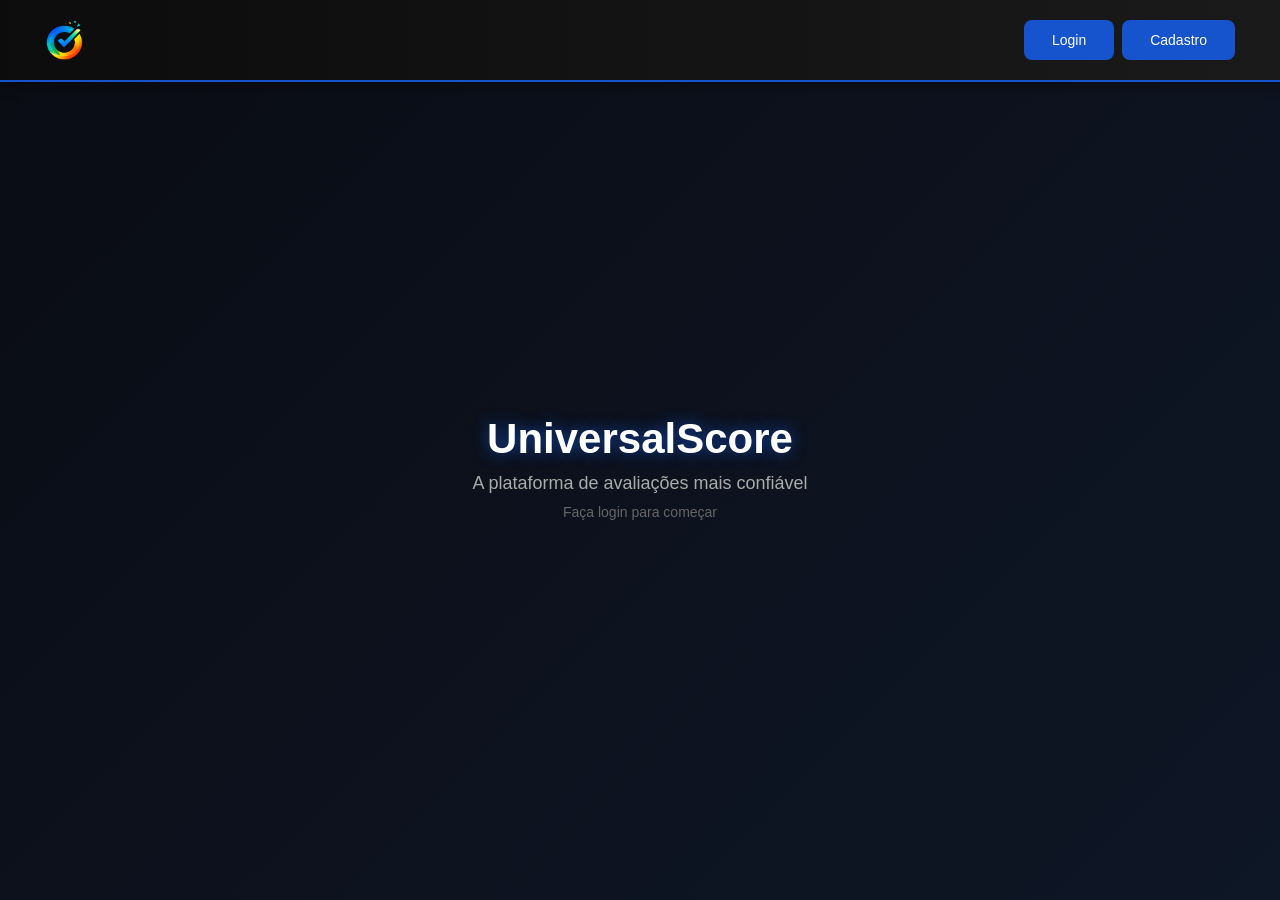
<file: back-end/index.html>
<!DOCTYPE html>
<html lang="pt-br">
<head>
    <meta charset="UTF-8" />
    <meta name="viewport" content="width=device-width, initial-scale=1.0" />
    <link rel="stylesheet" href="styles.css">
    <title>UniversalScore</title>
    <style>
        body {
            background: linear-gradient(135deg, #0A0C14 0%, #0E1726 100%);
            min-height: 100vh;
        }

        .header {
            background: linear-gradient(90deg, #0c0c0c, #1a1a1a);
        }

        .index-content {
            padding: 40px 20px;
            display: flex;
            flex-direction: column;
            align-items: center;
            justify-content: center;
            gap: 40px;
            min-height: calc(100vh - 100px);
        }

        .welcome-section {
            text-align: center;
            color: white;
            animation: fadeIn 0.5s ease-in;
        }

        @keyframes fadeIn {
            from {
                opacity: 0;
                transform: translateY(-20px);
            }
            to {
                opacity: 1;
                transform: translateY(0);
            }
        }

        .welcome-section h1 {
            font-size: 42px;
            margin-bottom: 10px;
            text-shadow: 0px 0px 15px rgba(21, 84, 204, 0.8);
        }

        .welcome-section p {
            font-size: 18px;
            color: #aaa;
            margin-bottom: 10px;
        }

        .welcome-section .subtitle {
            color: #666;
            font-size: 14px;
            margin-bottom: 30px;
        }

        .navigation-section {
            display: grid;
            grid-template-columns: repeat(auto-fit, minmax(200px, 1fr));
            gap: 20px;
            width: 100%;
            max-width: 900px;
        }

        .nav-card {
            background: #ffffff10;
            backdrop-filter: blur(10px);
            border: 1px solid #333;
            border-radius: 12px;
            padding: 30px 20px;
            text-align: center;
            cursor: pointer;
            transition: 0.3s;
            text-decoration: none;
            color: white;
        }

        .nav-card:hover {
            border-color: #1554CC;
            background: #ffffff15;
            transform: translateY(-5px);
            box-shadow: 0 10px 30px rgba(21, 84, 204, 0.2);
        }

        .nav-card .icon {
            font-size: 48px;
            margin-bottom: 15px;
        }

        .nav-card h3 {
            margin: 0 0 10px;
            color: #1554CC;
            font-size: 18px;
        }

        .nav-card p {
            color: #aaa;
            font-size: 14px;
            margin: 0;
        }

        .logged-header {
            display: flex;
            justify-content: space-between;
            align-items: center;
            width: 100%;
            padding: 0 20px;
        }

        .logged-user-info {
            color: white;
            font-size: 16px;
        }

        .logged-user-name {
            color: #1554CC;
            font-weight: bold;
        }
    </style>
</head>
<body>
    <header class="header">
        <div class="logged-header" id="authHeader">
            <div style="display: flex; align-items: center; gap: 15px;">
                <img src="images/UniversalScore.png" alt="UniversalScore Logo" class="logo" style="height: 40px;">
            </div>
            <div class="buttons" id="authButtons">
                <a href="login.html" class="button">Login</a>
                <a href="register.html" class="button">Cadastro</a>
            </div>
            <div id="userSection" style="display: none; align-items: center; gap: 15px; color: white;">
                <span class="logged-user-info">Bem-vindo, <span class="logged-user-name" id="userName"></span>!</span>
                <button class="button" style="background-color: rgb(172, 14, 14);" onclick="logout()">Sair</button>
            </div>
        </div>
    </header>

    <div class="index-content">
        <div class="welcome-section" id="welcomeSection">
            <h1>UniversalScore</h1>
            <p>A plataforma de avaliações mais confiável</p>
            <p class="subtitle">Faça login para começar</p>
        </div>

        <div class="welcome-section" id="loggedWelcome" style="display: none;">
            <h1>Bem-vindo, <span id="welcomeName" class="logged-user-name"></span>!</h1>
            <p>Escolha uma opção abaixo para continuar</p>
        </div>

        <div class="navigation-section" id="navSection" style="display: none;">
            <a href="products.html" class="nav-card">
                <div class="icon">📦</div>
                <h3>Produtos</h3>
                <p>Gerenciar produtos e suas informações</p>
            </a>

            <a href="ratings.html" class="nav-card">
                <div class="icon">⭐</div>
                <h3>Avaliações</h3>
                <p>Avaliar produtos e ver avaliações</p>
            </a>

            <a href="indicators.html" class="nav-card">
                <div class="icon">📊</div>
                <h3>Indicadores</h3>
                <p>Ver estatísticas e indicadores</p>
            </a>

            <a href="account.html" class="nav-card">
                <div class="icon">👤</div>
                <h3>Conta</h3>
                <p>Gerenciar informações da sua conta</p>
            </a>
        </div>
    </div>

    <script src="commonScript.js"></script>
    <script src="homeScript.js"></script>
</body>
</html>
</file>
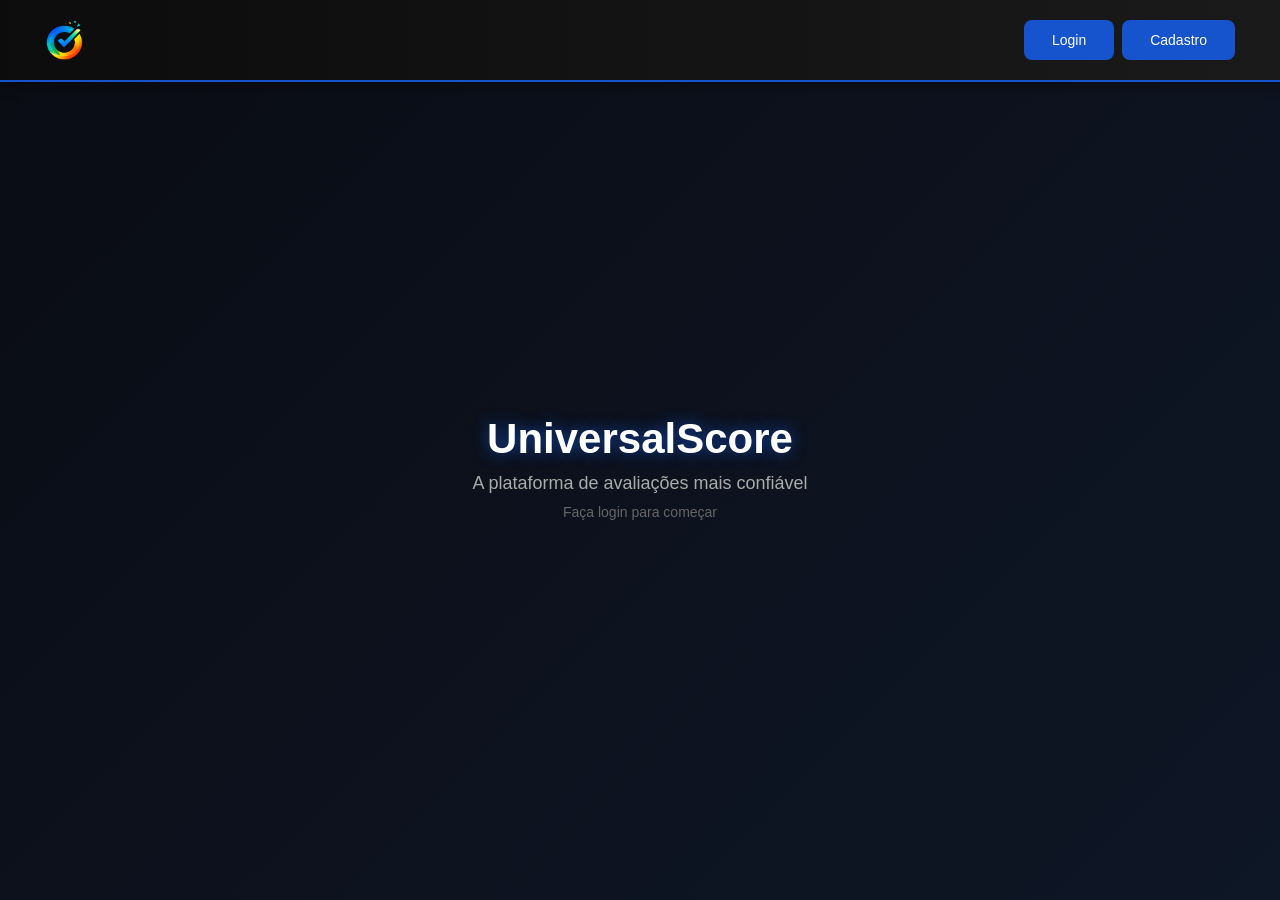
<file: back-end/account.html>
<!DOCTYPE html>
<html lang="pt-br">
<head>
    <meta charset="UTF-8">
    <meta name="viewport" content="width=device-width, initial-scale=1.0">
    <link rel="stylesheet" href="styles.css">
    <title>Minha Conta - UniversalScore</title>
</head>
<body>
    <header class="header">
        <div style="display: flex; align-items: center; gap: 15px;">
            <a href="index.html" style="text-decoration: none;">
                <img src="images/UniversalScore.png" alt="Logo" class="logo">
            </a>
            <h1>Minha Conta</h1>
        </div>
        <div style="display: flex; align-items: center; gap: 15px;">
            <span style="color: #aaa;" id="userGreeting"></span>
            <button class="button logout-button" onclick="logout()">Sair</button>
        </div>
    </header>

    <div class="content-container">
        <div class="account-section">
            <h2>Informações Pessoais</h2>
            <div class="account-info">
                <div class="info-item">
                    <label>Nome:</label>
                    <span class="value" id="userName"></span>
                </div>
                <div class="info-item">
                    <label>Email:</label>
                    <span class="value" id="userEmail"></span>
                </div>
                <div class="info-item">
                    <label>Data de Cadastro:</label>
                    <span class="value" id="createdAt"></span>
                </div>
            </div>
        </div>

        <div class="account-section">
            <h2>Minhas Estatísticas</h2>
            <div class="stats-grid">
                <div class="stat-item">
                    <span class="label">Produtos Cadastrados</span>
                    <span class="value" id="userProducts">0</span>
                </div>
                <div class="stat-item">
                    <span class="label">Avaliações Feitas</span>
                    <span class="value" id="userRatings">0</span>
                </div>
            </div>
        </div>

        <div class="account-section">
            <h2>Segurança</h2>
            <div class="section-buttons">
                <button class="btn-primary" onclick="openChangePasswordModal()">Alterar Senha</button>
            </div>
        </div>

        <div class="account-section danger-zone">
            <h2>⚠️ Zona de Perigo</h2>
            <div class="danger-zone-warning">
                <span>Esta ação não pode ser desfeita. Sua conta e todos os dados serão permanentemente deletados.</span>
            </div>
            <div class="section-buttons">
                <button class="btn-danger" onclick="deleteAccount()">Deletar Minha Conta</button>
            </div>
        </div>
    </div>

    <div class="modal-overlay" id="changePasswordModal">
        <div class="modal-content">
            <h3>Alterar Senha</h3>
            <input type="password" class="modal-input" id="currentPassword" placeholder="Senha Atual" required>
            <input type="password" class="modal-input" id="newPassword" placeholder="Nova Senha" required>
            <input type="password" class="modal-input" id="confirmPassword" placeholder="Confirmar Nova Senha" required>
            <div class="modal-buttons">
                <button onclick="changePassword()">Alterar</button>
                <button onclick="closeChangePasswordModal()">Cancelar</button>
            </div>
        </div>
    </div>

    <script src="commonScript.js"></script>
    <script src="accountScript.js"></script>
</body>
</html>
</file>
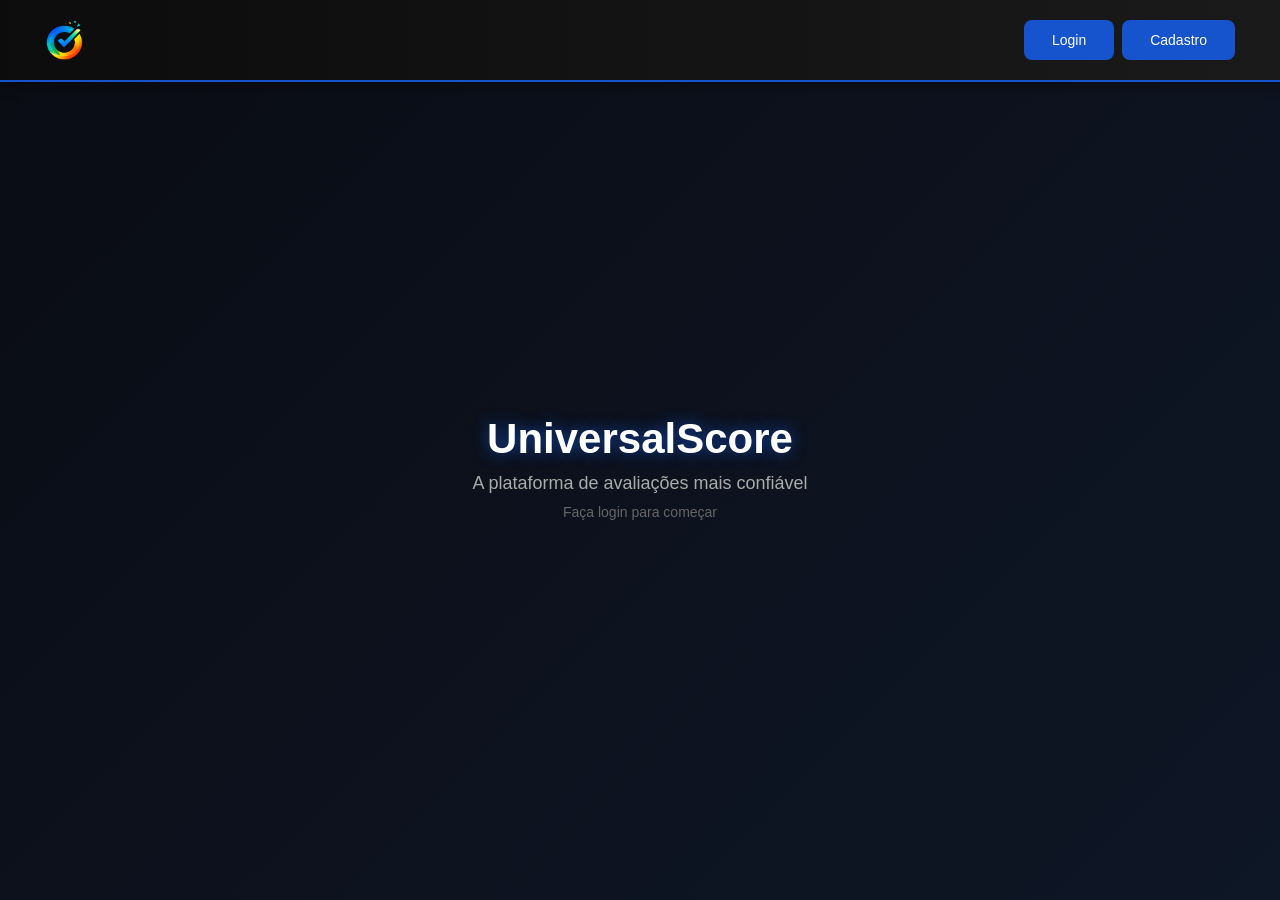
<file: back-end/indicators.html>
<!DOCTYPE html>
<html lang="pt-br">
<head>
    <meta charset="UTF-8">
    <meta name="viewport" content="width=device-width, initial-scale=1.0">
    <link rel="stylesheet" href="styles.css">
    <title>Indicadores - UniversalScore</title>
</head>
<body>
    <header class="header">
        <div style="display: flex; align-items: center; gap: 15px;">
            <a href="index.html" style="text-decoration: none;">
                <img src="images/UniversalScore.png" alt="Logo" class="logo">
            </a>
            <h1>Indicadores</h1>
        </div>
        <div style="display: flex; align-items: center; gap: 15px;">
            <span style="color: #aaa;" id="userGreeting"></span>
            <button class="button logout-button" onclick="logout()">Sair</button>
        </div>
    </header>

    <div class="content-container">
        <div class="indicators-grid">
            <div class="indicator-card">
                <div class="icon">📦</div>
                <h3>Total de Produtos</h3>
                <div class="value" id="totalProducts">0</div>
            </div>
            <div class="indicator-card">
                <div class="icon">⭐</div>
                <h3>Total de Avaliações</h3>
                <div class="value" id="totalRatings">0</div>
            </div>
            <div class="indicator-card">
                <div class="icon">📊</div>
                <h3>Avaliação Média</h3>
                <div class="value" id="avgRating">N/A</div>
            </div>
            <div class="indicator-card">
                <div class="icon">💰</div>
                <h3>Preço Máximo</h3>
                <div class="value" id="maxPrice">-</div>
            </div>
            <div class="indicator-card">
                <div class="icon">💵</div>
                <h3>Preço Mínimo</h3>
                <div class="value" id="minPrice">-</div>
            </div>
            <div class="indicator-card">
                <div class="icon">🏆</div>
                <h3>Mais Avaliado</h3>
                <div class="value" id="mostRated">0</div>
            </div>
        </div>

        <h2 style="margin-top: 40px; color: white;">Avaliações Recentes</h2>
        <table class="ratings-table">
            <thead>
                <tr>
                    <th>Produto</th>
                    <th>Avaliador</th>
                    <th>Nota</th>
                    <th>Comentário</th>
                    <th>Data</th>
                </tr>
            </thead>
            <tbody id="ratingsBody"></tbody>
        </table>
    </div>

    <script src="commonScript.js"></script>
    <script src="indicatorsScript.js"></script>
</body>
</html>
</file>
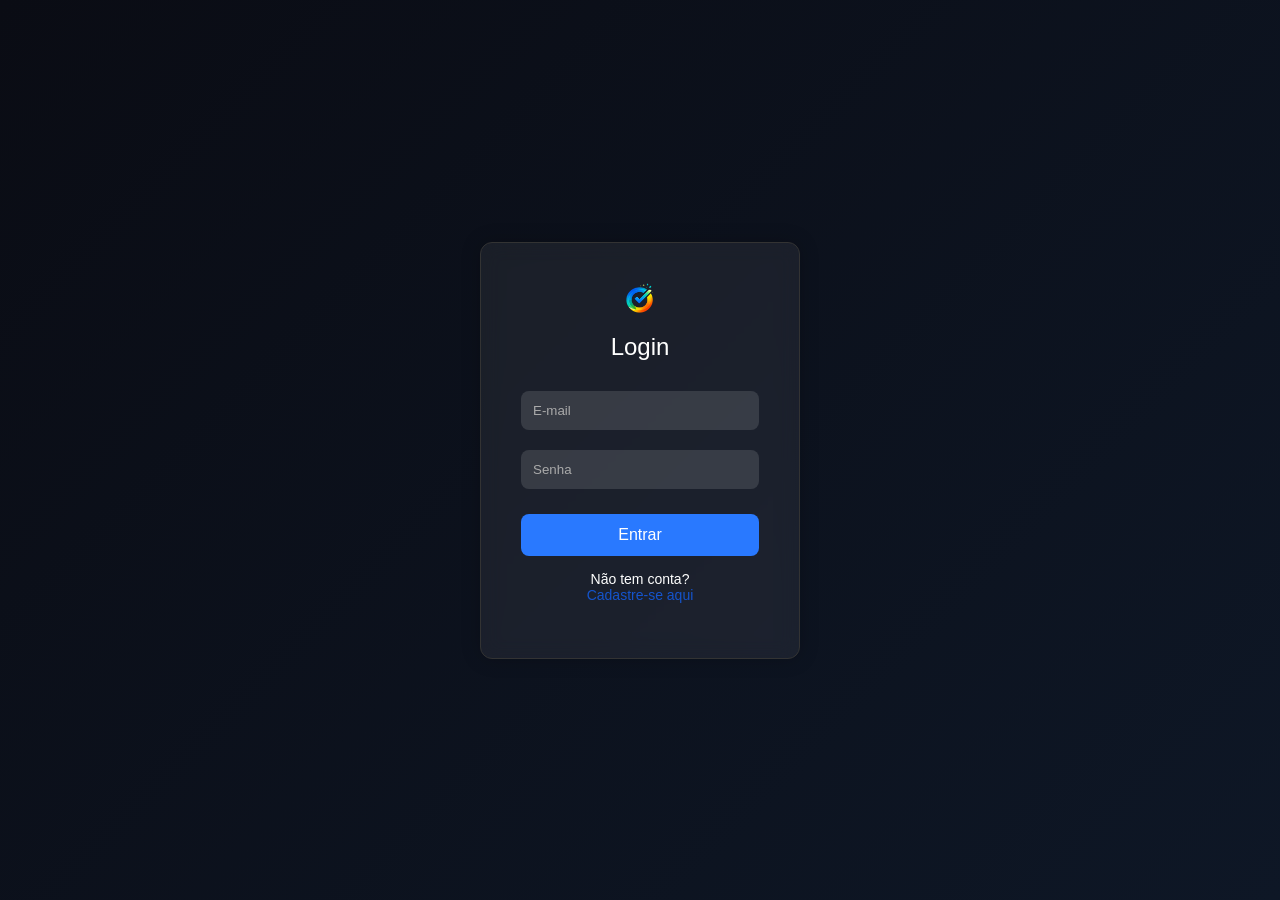
<file: back-end/login.html>
<!DOCTYPE html>
<html lang="pt-br">
<head>
    <meta charset="UTF-8">
    <meta name="viewport" content="width=device-width, initial-scale=1.0">
    <link rel="stylesheet" href="styles.css">
    <title>Login - UniversalScore</title>
</head>
<body class="auth-body">
    <div class="login-box">
        <div style="display: flex; align-items: center; justify-content: center; margin-bottom: 20px;">
            <img src="images/UniversalScore.png" alt="Logo" style="height: 30px;">
        </div>
        <h2>Login</h2>
        <form id="loginForm">
            <input type="email" id="email" placeholder="E-mail" required>
            <input type="password" id="password" placeholder="Senha" required>
            <button type="submit">Entrar</button>
        </form>
        <p>Não tem conta? <a href="register.html" style="color: #1554CC; cursor: pointer;">Cadastre-se aqui</a></p>
    </div>

    <script src="commonScript.js"></script>
    <script src="loginScript.js"></script>
</body>
</html>
</file>
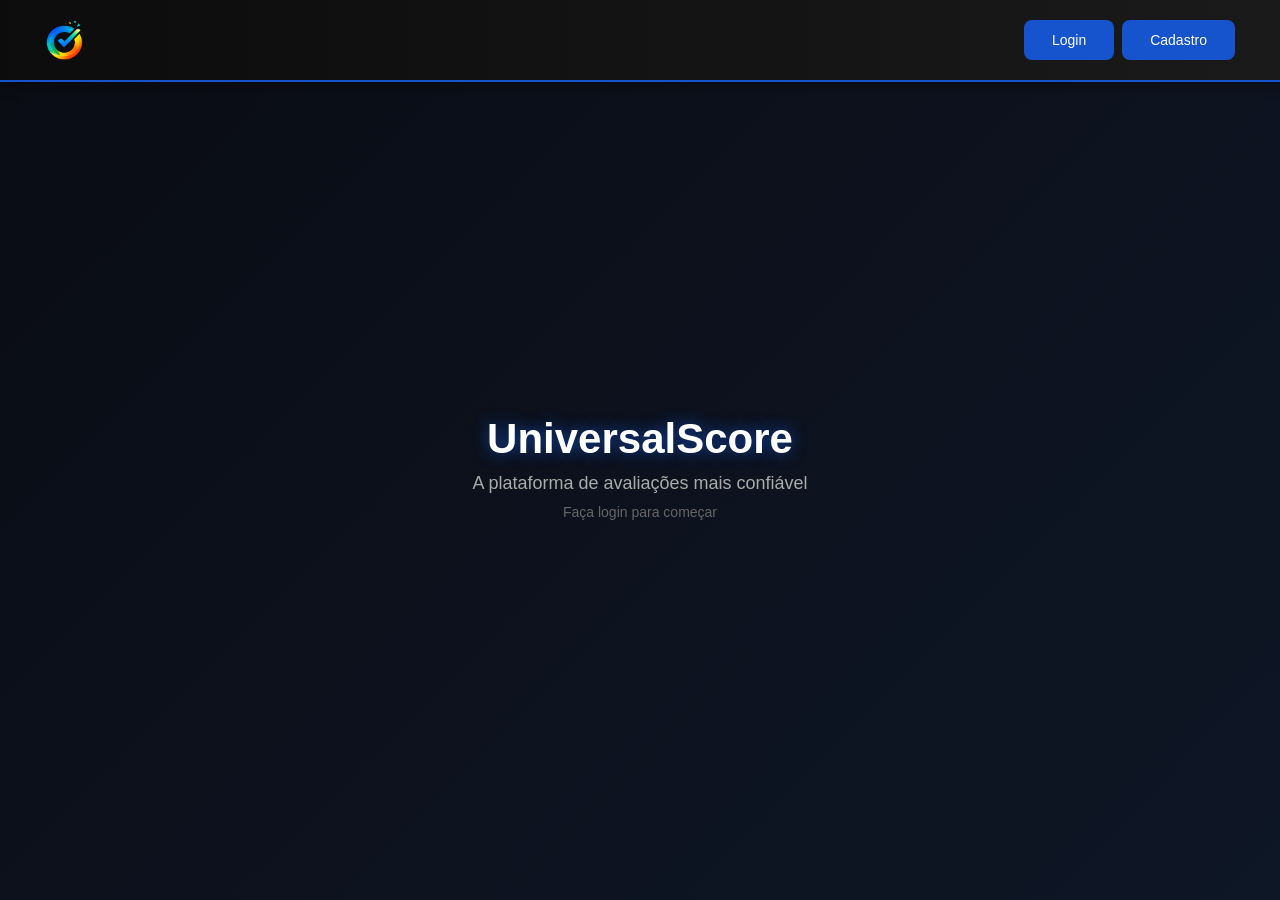
<file: back-end/products.html>
<!DOCTYPE html>
<html lang="pt-br">
<head>
    <meta charset="UTF-8">
    <meta name="viewport" content="width=device-width, initial-scale=1.0">
    <link rel="stylesheet" href="styles.css">
    <title>Produtos - UniversalScore</title>
</head>
<body>
    <header class="header">
        <div style="display: flex; align-items: center; gap: 15px;">
            <a href="index.html" style="text-decoration: none;">
                <img src="images/UniversalScore.png" alt="Logo" class="logo">
            </a>
            <h1>Produtos</h1>
        </div>
        <div style="display: flex; align-items: center; gap: 15px;">
            <span style="color: #aaa;" id="userGreeting"></span>
            <button class="button logout-button" onclick="logout()">Sair</button>
        </div>
    </header>

    <div class="content-container">
        <button class="button" id="addProductBtn" style="margin-bottom: 20px;">+ Novo Produto</button>
        <div class="products-grid" id="productsContainer"></div>
    </div>

    <div class="overlay" id="overlay">
        <div class="modal-box">
            <h2>Adicionar Novo Produto</h2>
            <form id="productForm" class="form">
                <input type="text" id="productName" placeholder="Nome do Produto" required>
                <select id="productCategory" required>
                    <option>Selecione Categoria</option>
                    <option>Celular</option>
                    <option>PC</option>
                    <option>Impressora</option>
                </select>
                <input type="number" id="productPrice" step="0.01" placeholder="Preço" required>
                <textarea id="productDescription" placeholder="Descrição" rows="3" required></textarea>
                <button type="submit">Adicionar</button>
            </form>
            <button id="closeModal" style="position: absolute; top: 10px; right: 10px; background: none; border: none; color: white; font-size: 24px; cursor: pointer;">×</button>
        </div>
    </div>

    <script src="commonScript.js"></script>
    <script src="productScript.js"></script>
</body>
</html>
</file>
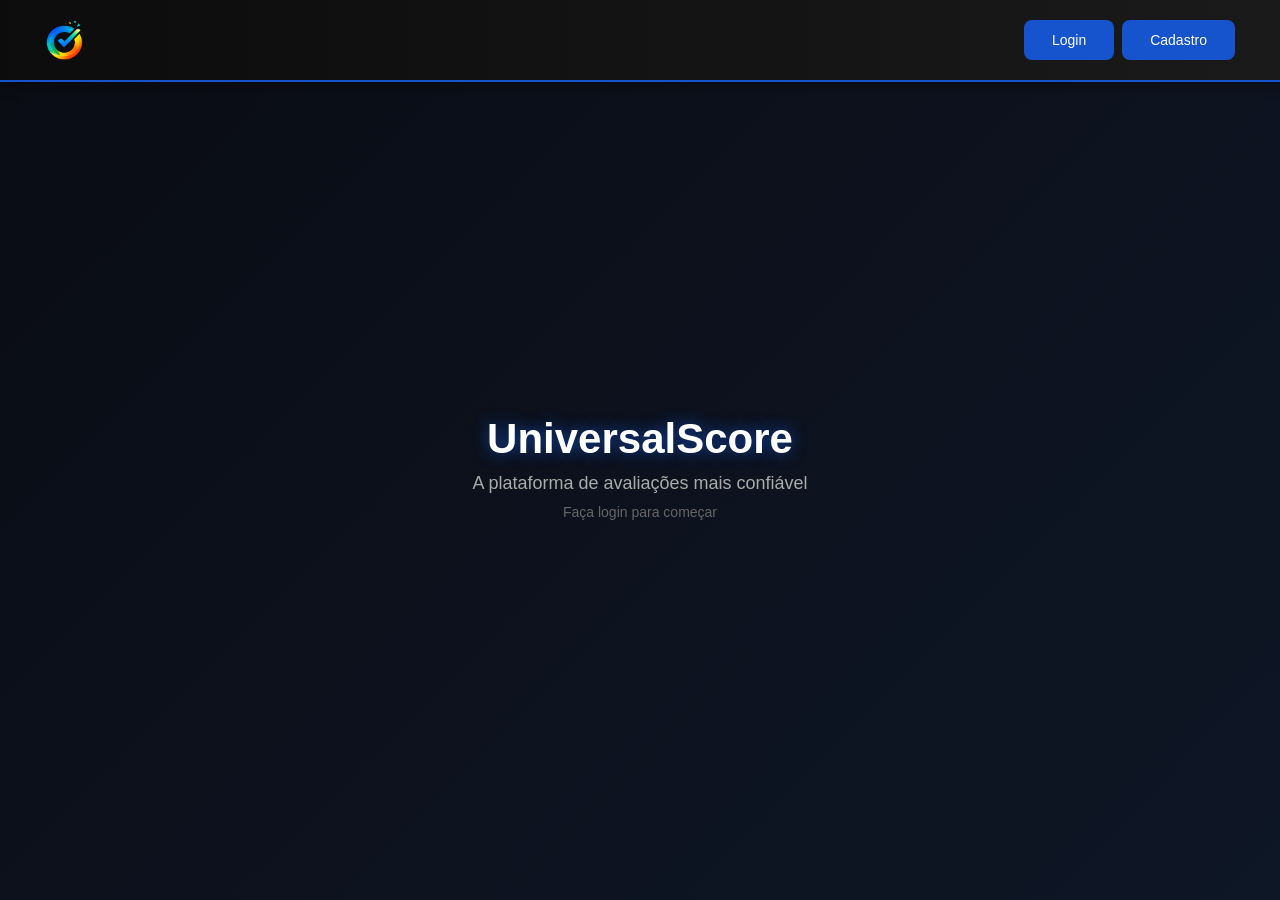
<file: back-end/ratings.html>
<!DOCTYPE html>
<html lang="pt-br">
<head>
    <meta charset="UTF-8">
    <meta name="viewport" content="width=device-width, initial-scale=1.0">
    <link rel="stylesheet" href="styles.css">
    <title>Avaliações - UniversalScore</title>
</head>
<body>
    <header class="header">
        <div style="display: flex; align-items: center; gap: 15px;">
            <a href="index.html" style="text-decoration: none;">
                <img src="images/UniversalScore.png" alt="Logo" class="logo">
            </a>
            <h1>Avaliações</h1>
        </div>
        <div style="display: flex; align-items: center; gap: 15px;">
            <span style="color: #aaa;" id="userGreeting"></span>
            <button class="button logout-button" onclick="logout()">Sair</button>
        </div>
    </header>

    <div class="content-container">
        <div class="ratings-grid" id="ratingsContainer"></div>
    </div>

    <div class="overlay" id="overlay">
        <div class="modal-box">
            <h2>Avaliar: <span id="productNameDisplay"></span></h2>
            <form id="ratingForm" class="form">
                <div class="rating">
                    <input type="radio" name="rate" id="star5" value="5" required>
                    <label for="star5"></label>
                    <input type="radio" name="rate" id="star4" value="4">
                    <label for="star4"></label>
                    <input type="radio" name="rate" id="star3" value="3">
                    <label for="star3"></label>
                    <input type="radio" name="rate" id="star2" value="2">
                    <label for="star2"></label>
                    <input type="radio" name="rate" id="star1" value="1">
                    <label for="star1"></label>
                </div>
                <textarea id="comentario" placeholder="Seu comentário..." rows="3" required></textarea>
                <button type="submit">Enviar Avaliação</button>
            </form>
            <button id="closeModal" style="position: absolute; top: 10px; right: 10px; background: none; border: none; color: white; font-size: 24px; cursor: pointer;">×</button>
        </div>
    </div>

    <script src="commonScript.js"></script>
    <script src="ratingScript.js"></script>
</body>
</html>
</file>
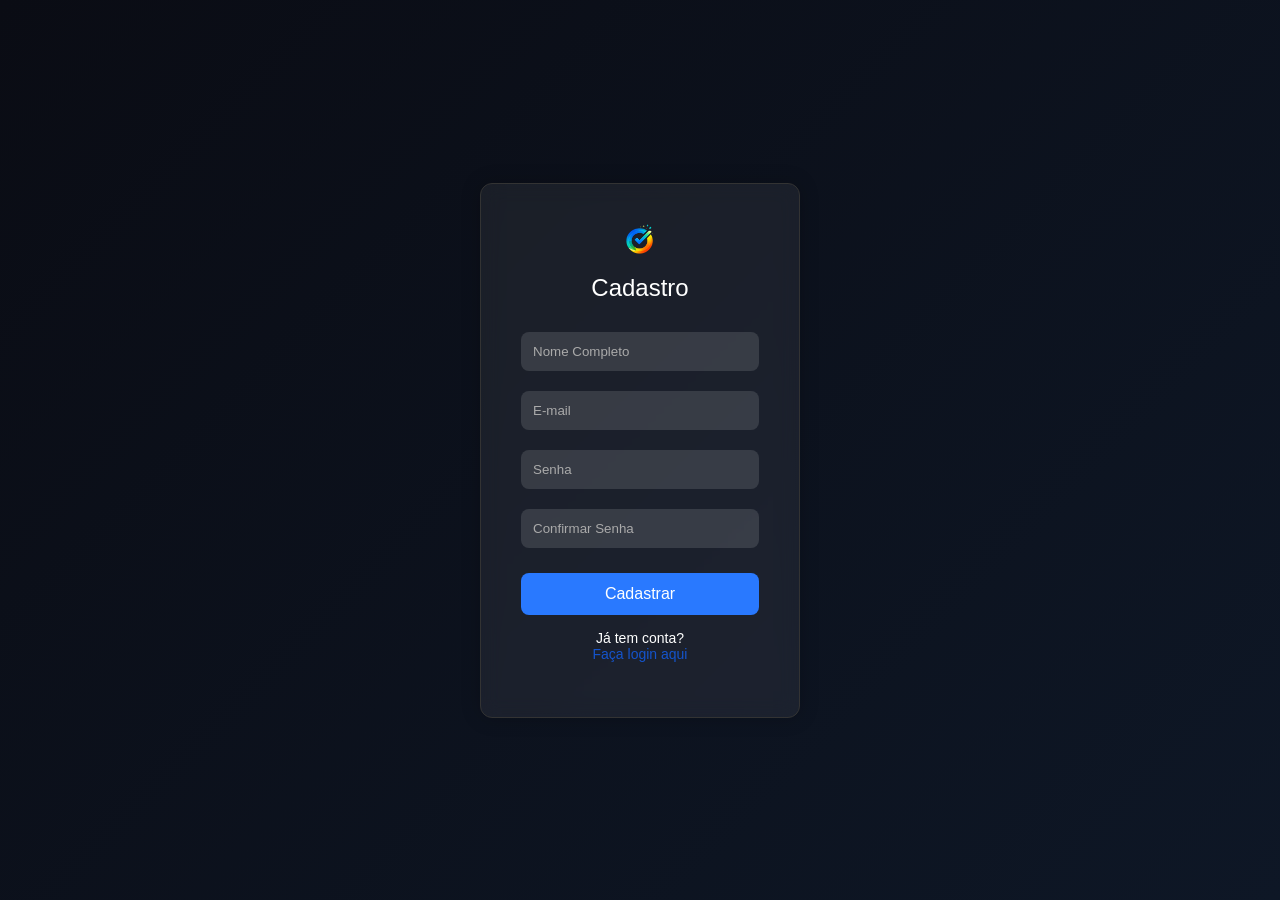
<file: back-end/register.html>
<!DOCTYPE html>
<html lang="pt-br">
<head>
    <meta charset="UTF-8">
    <meta name="viewport" content="width=device-width, initial-scale=1.0">
    <link rel="stylesheet" href="styles.css">
    <title>Cadastro - UniversalScore</title>
</head>
<body class="auth-body">
    <div class="login-box">
        <div style="display: flex; align-items: center; justify-content: center; margin-bottom: 20px;">
            <img src="images/UniversalScore.png" alt="Logo" style="height: 30px;">
        </div>
        <h2>Cadastro</h2>
        <form id="registerForm">
            <input type="text" id="name" placeholder="Nome Completo" required>
            <input type="email" id="email" placeholder="E-mail" required>
            <input type="password" id="password" placeholder="Senha" required>
            <input type="password" id="confirmPassword" placeholder="Confirmar Senha" required>
            <button type="submit">Cadastrar</button>
        </form>
        <p>Já tem conta? <a href="login.html" style="color: #1554CC; cursor: pointer;">Faça login aqui</a></p>
    </div>

    <script src="commonScript.js"></script>
    <script src="loginScript.js"></script>
</body>
</html>
</file>
<file: back-end/styles.css>
/* ===== STYLES GLOBAIS ===== */
* {
    margin: 0;
    padding: 0;
    box-sizing: border-box;
}

body {
    font-family: Arial, sans-serif;
    background: #111;
    color: white;
    margin: 0;
}

/* ===== HEADER ===== */
.header {
    width: 100%;
    display: flex;
    align-items: center;
    justify-content: space-between;
    padding: 20px 25px;
    background: linear-gradient(90deg, #0c0c0c, #1a1a1a);
    border-bottom: 2px solid #1554CC;
    box-shadow: 0px 4px 12px rgba(0, 0, 0, 0.35);
    font-family: "Arial", sans-serif;
    box-sizing: border-box;
    flex-wrap: wrap;
    overflow: visible;
}

.header h1 {
    margin: 0;
    font-size: 26px;
    font-weight: 600;
    letter-spacing: 1px;
    color: #ffffffee;
    text-shadow: 0px 0px 8px rgba(21, 84, 204, 0.6);
}

/* ===== LOGO ===== */
.logo-section {
    display: flex;
    align-items: center;
}

.logo {
    height: 40px;
    width: auto;
    object-fit: contain;
}

/* ===== BUTTONS ===== */
.buttons {
    display: flex;
    gap: 8px;
}

.button {
    background-color: #1554CC;
    padding: 12px 28px;
    border: none;
    border-color: #FFFFFF;
    cursor: pointer;
    border-radius: 8px;
    color: white;
    text-decoration: none;
    display: inline-flex;
    align-items: center;
    justify-content: center;
    transition: 0.3s;
    font-size: 14px;
}

.button:hover {
    background-color: #0d3aa3;
    transform: scale(1.05);
}

.button.logout-button {
    background-color: rgb(172, 14, 14);
    padding: 12px 28px;
    margin-left: 8px;
}

.button.logout-button:hover {
    background-color: rgb(200, 20, 20);
}

/* ===== TABLES ===== */
table {
    width: 100%;
    border-collapse: collapse;
    background: #1e1e1e;
}

th,
td {
    border: 1px solid #333;
    padding: 12px;
    text-align: left;
    vertical-align: top;
    white-space: pre-wrap;
    word-break: break-word;
}

th {
    background: #272727;
}

.col {
    width: auto;
}

/* ===== OVERLAY & MODAL ===== */
.overlay {
    position: fixed;
    inset: 0;
    background: rgba(0, 0, 0, 0.5);
    display: flex;
    justify-content: center;
    align-items: center;
    opacity: 0;
    pointer-events: none;
    transition: 0.2s;
    z-index: 999;
}

.overlay.show {
    opacity: 1;
    pointer-events: auto;
}

.modal-box {
    background: #ffffff10;
    backdrop-filter: blur(10px);
    padding: 20px;
    border-radius: 8px;
    display: flex;
    flex-direction: column;
    align-items: center;
    border: 1px solid #333;
    max-width: 500px;
    width: 90%;
}

.modal-box h2 {
    margin: 0 0 20px;
    text-align: center;
    color: white;
    font-weight: 300;
}

.modal-box a {
    margin: 0 0 20px;
    text-align: center;
    color: white;
    font-weight: 300;
}

.form {
    display: flex;
    flex-direction: column;
    align-items: center;
    width: 100%;
}

/* ===== FORM INPUTS ===== */
.modal-box input,
.modal-box textarea,
.modal-box select {
    width: 100%;
    padding: 12px;
    margin: 10px 0;
    border: none;
    border-radius: 8px;
    outline: none;
    background: #ffffff20;
    color: #fff;
    font-family: Arial, sans-serif;
}

.modal-box textarea {
    resize: vertical;
}

.modal-box button {
    width: 100%;
    padding: 12px;
    margin-top: 15px;
    border: none;
    border-radius: 8px;
    background: #2979FF;
    color: #fff;
    cursor: pointer;
    font-size: 16px;
    transition: 0.2s;
}

.modal-box button:hover {
    background: #1554CC;
}

/* ===== STAR RATING ===== */
.rating {
    align-items: center;
    justify-content: center;
    flex-direction: row-reverse;
    display: flex;
    gap: 5px;
}

.rating:not(:checked) > input {
    position: absolute;
    appearance: none;
}

.rating:not(:checked) > label {
    float: right;
    cursor: pointer;
    font-size: 30px;
    color: #666;
}

.rating:not(:checked) > label:before {
    content: "★";
}

.rating > input:checked + label:hover,
.rating > input:checked + label:hover ~ label,
.rating > input:checked ~ label:hover,
.rating > input:checked ~ label:hover ~ label,
.rating > input:hover ~ label:checked ~ label {
    color: #e58e09
}

.rating:not(:checked) > label:hover,
.rating:not(:checked) > label:hover ~ label {
    color: #ff9e0b
}

.rating > input:checked ~ label {
    color: #ffa723
}

.rate {
    display: none;
}

/* ===== CARDS ===== */
.product-card,
.product-rating-card {
    background: #1e1e1e;
    border: 1px solid #333;
    border-radius: 8px;
    padding: 15px;
    transition: 0.3s;
}

.product-card:hover,
.product-rating-card:hover {
    border-color: #1554CC;
    box-shadow: 0 0 10px rgba(21, 84, 204, 0.3);
}

.product-card h3,
.product-rating-card h3 {
    margin: 0 0 10px;
    color: #1554CC;
}

.category {
    display: inline-block;
    background: #1554CC;
    padding: 4px 10px;
    border-radius: 4px;
    font-size: 12px;
    margin-bottom: 10px;
}

.description {
    color: #aaa;
    font-size: 14px;
    margin-bottom: 10px;
    min-height: 40px;
}

.price {
    color: #2ecc71;
    font-size: 18px;
    font-weight: bold;
    margin-bottom: 10px;
}

.actions {
    display: flex;
    gap: 8px;
}

.actions button {
    flex: 1;
    padding: 8px;
    border: none;
    border-radius: 4px;
    cursor: pointer;
    font-size: 12px;
    transition: 0.3s;
}

.btn-rate {
    background: #1554CC;
    color: white;
}

.btn-rate:hover {
    background: #0d3aa3;
}

.btn-delete {
    background: rgb(172, 14, 14);
    color: white;
}

.btn-delete:hover {
    background: rgb(200, 20, 20);
}

/* ===== EMPTY STATE ===== */
.empty-state {
    text-align: center;
    color: #666;
    padding: 40px 20px;
}

/* ===== CONTENT PAGES ===== */
.content-container {
    padding: 20px;
}

/* ===== GRID LAYOUTS ===== */
.products-grid,
.ratings-grid {
    display: grid;
    grid-template-columns: repeat(auto-fill, minmax(280px, 1fr));
    gap: 20px;
    margin-top: 20px;
}

.indicators-grid {
    display: grid;
    grid-template-columns: repeat(auto-fit, minmax(250px, 1fr));
    gap: 20px;
    margin-top: 20px;
}

/* ===== INDICATORS ===== */
.indicator-card {
    background: #1e1e1e;
    border: 1px solid #333;
    border-radius: 8px;
    padding: 20px;
    text-align: center;
}

.indicator-card h3 {
    color: #aaa;
    margin: 0 0 10px;
    font-size: 14px;
}

.indicator-card .value {
    color: #1554CC;
    font-size: 36px;
    font-weight: bold;
    margin: 10px 0;
}

.indicator-card .icon {
    font-size: 32px;
    margin-bottom: 10px;
}

/* ===== RATINGS TABLE ===== */
.ratings-table {
    width: 100%;
    border-collapse: collapse;
    background: #1e1e1e;
    margin-top: 20px;
}

.ratings-table th,
.ratings-table td {
    border: 1px solid #333;
    padding: 12px;
    text-align: left;
}

.ratings-table th {
    background: #272727;
}

.ratings-table tr:hover {
    background: #252525;
}

/* ===== RATING STATS ===== */
.rating-stats {
    background: #0a0a0a;
    padding: 10px;
    border-radius: 4px;
    margin: 10px 0;
    font-size: 14px;
}

.rating-stats-item {
    display: flex;
    justify-content: space-between;
    margin: 5px 0;
    color: #aaa;
}

.rating-stats-item .value {
    color: #1554CC;
    font-weight: bold;
}

.rate-button {
    width: 100%;
    padding: 10px;
    background: #1554CC;
    color: white;
    border: none;
    border-radius: 4px;
    cursor: pointer;
    margin-top: 10px;
    transition: 0.3s;
}

.rate-button:hover {
    background: #0d3aa3;
}

/* ===== ACCOUNT PAGE ===== */
.account-section {
    background: #1e1e1e;
    border: 1px solid #333;
    border-radius: 8px;
    padding: 20px;
    margin-bottom: 20px;
    max-width: 600px;
    margin-left: auto;
    margin-right: auto;
}

.account-section h2 {
    color: #1554CC;
    margin-top: 0;
    border-bottom: 1px solid #333;
    padding-bottom: 10px;
}

.account-info {
    display: flex;
    flex-direction: column;
    gap: 15px;
}

.info-item {
    display: flex;
    justify-content: space-between;
    align-items: center;
    padding: 10px 0;
    border-bottom: 1px solid #333;
}

.info-item label {
    color: #aaa;
    font-size: 14px;
}

.info-item .value {
    color: white;
    font-weight: bold;
}

.button-group {
    display: flex;
    gap: 10px;
    margin-top: 20px;
}

.btn-primary {
    padding: 12px 20px;
    background: #1554CC;
    color: white;
    border: none;
    border-radius: 4px;
    cursor: pointer;
    transition: 0.3s;
    font-size: 14px;
    width: 100%;
}

.btn-primary:hover {
    background: #0d3aa3;
}

.btn-danger {
    padding: 12px 20px;
    background: rgb(172, 14, 14);
    color: white;
    border: none;
    border-radius: 4px;
    cursor: pointer;
    transition: 0.3s;
    font-size: 14px;
    width: 100%;
}

.btn-danger:hover {
    background: rgb(200, 20, 20);
}

.section-buttons {
    display: flex;
    flex-direction: column;
    gap: 15px;
}

.danger-zone {
    border-color: rgb(172, 14, 14) !important;
    background: rgba(172, 14, 14, 0.05) !important;
}

.danger-zone h2 {
    color: rgb(172, 14, 14) !important;
}

.danger-zone-warning {
    color: #ff6b6b;
    font-size: 13px;
    margin-bottom: 15px;
    display: flex;
    align-items: center;
    gap: 8px;
}

.stats-grid {
    display: grid;
    grid-template-columns: repeat(2, 1fr);
    gap: 10px;
    margin-top: 15px;
}

.stat-item {
    background: #0a0a0a;
    padding: 15px;
    border-radius: 4px;
    text-align: center;
}

.stat-item .label {
    color: #aaa;
    font-size: 12px;
}

.stat-item .value {
    color: #1554CC;
    font-size: 24px;
    font-weight: bold;
    margin-top: 5px;
}

/* ===== MODALS ===== */
.modal-overlay {
    display: none;
    position: fixed;
    top: 0;
    left: 0;
    right: 0;
    bottom: 0;
    background: rgba(0, 0, 0, 0.7);
    justify-content: center;
    align-items: center;
    z-index: 1000;
}

.modal-overlay.active {
    display: flex;
}

.modal-content {
    background: #1e1e1e;
    padding: 30px;
    border-radius: 8px;
    max-width: 400px;
    width: 100%;
    border: 1px solid #333;
}

.modal-content h3 {
    color: white;
    margin-top: 0;
}

.modal-input {
    width: 100%;
    padding: 10px;
    margin: 10px 0;
    border: none;
    border-radius: 4px;
    background: #ffffff20;
    color: white;
    box-sizing: border-box;
}

.modal-buttons {
    display: flex;
    gap: 10px;
    margin-top: 20px;
}

.modal-buttons button {
    flex: 1;
    padding: 10px;
    border: none;
    border-radius: 4px;
    cursor: pointer;
}

/* ===== DASHBOARD ===== */
.dashboard-grid {
    display: grid;
    grid-template-columns: repeat(auto-fit, minmax(200px, 1fr));
    gap: 20px;
    width: 100%;
    max-width: 900px;
}

.nav-card {
    background: #ffffff10;
    backdrop-filter: blur(10px);
    border: 1px solid #333;
    border-radius: 12px;
    padding: 30px 20px;
    text-align: center;
    cursor: pointer;
    transition: 0.3s;
    text-decoration: none;
    color: white;
}

.nav-card:hover {
    border-color: #1554CC;
    background: #ffffff15;
    transform: translateY(-5px);
    box-shadow: 0 10px 30px rgba(21, 84, 204, 0.2);
}

.nav-card .icon {
    font-size: 48px;
    margin-bottom: 15px;
}

.nav-card h3 {
    margin: 0 0 10px;
    color: #1554CC;
    font-size: 18px;
}

.nav-card p {
    color: #aaa;
    font-size: 14px;
    margin: 0;
}

/* ===== AUTH PAGES ===== */
body.auth-body {
    display: flex;
    justify-content: center;
    align-items: center;
    height: 100vh;
    background: linear-gradient(135deg, #0A0C14 0%, #0E1726 100%);
    margin: 0;
    padding: 0;
}

.login-box {
    background: #ffffff10;
    backdrop-filter: blur(10px);
    padding: 40px;
    border-radius: 12px;
    width: 320px;
    box-shadow: 0 0 20px #0003;
    border: 1px solid #333;
}

.login-box h2 {
    margin: 0 0 20px;
    text-align: center;
    color: white;
    font-weight: 300;
}

.login-box a {
    margin: 0 0 20px;
    text-align: center;
    color: white;
    font-weight: 300;
    display: block;
}

.login-box input {
    width: 100%;
    padding: 12px;
    margin: 10px 0;
    border: none;
    border-radius: 8px;
    outline: none;
    background: #ffffff20;
    color: #fff;
    box-sizing: border-box;
}

.login-box input::placeholder {
    color: #aaa;
}

.login-box button {
    width: 100%;
    padding: 12px;
    margin-top: 15px;
    border: none;
    border-radius: 8px;
    background: #2979FF;
    color: #fff;
    cursor: pointer;
    font-size: 16px;
    transition: 0.2s;
}

.login-box button:hover {
    background: #1554CC;
}

.login-box form {
    display: flex;
    flex-direction: column;
    align-items: stretch;
}

.login-box p {
    color: white;
    text-align: center;
    margin: 15px 0;
    font-size: 14px;
}

.login-box p a {
    color: #1554CC;
    cursor: pointer;
    text-decoration: none;
    margin: 0;
}

.login-box h3 {
    color: white;
    text-align: center;
    font-size: 12px;
    border-top: 1px solid #333;
    padding-top: 15px;
    margin-top: 15px;
    font-weight: normal;
    line-height: 1.6;
}
</file>
